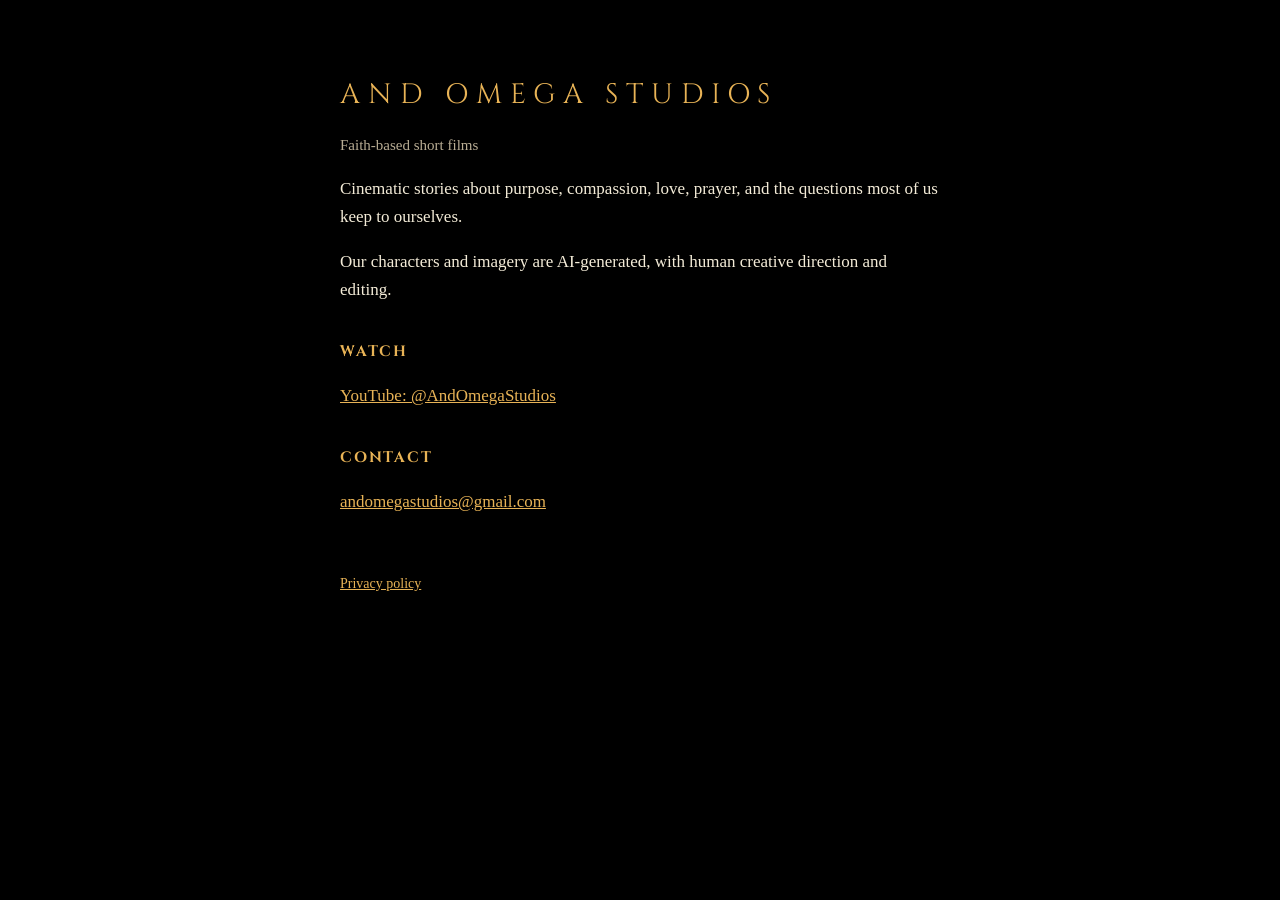
<file: index.html>
<!doctype html>
<html lang="en"><head><meta charset="utf-8"><meta name="viewport" content="width=device-width,initial-scale=1">
<title>AND OMEGA STUDIOS</title><meta name="description" content="Cinematic faith-based short films about purpose, compassion, love, prayer, and life's questions.">
<link rel="preconnect" href="https://fonts.googleapis.com"><link href="https://fonts.googleapis.com/css2?family=Cinzel&display=swap" rel="stylesheet">
<link rel="stylesheet" href="style.css"></head>
<body><main>
<p class="mark">And Omega Studios</p>
<p class="muted">Faith-based short films</p>
<p>Cinematic stories about purpose, compassion, love, prayer, and the questions most of us keep to ourselves.</p>
<p>Our characters and imagery are AI-generated, with human creative direction and editing.</p>
<h2>Watch</h2>
<p><a href="https://www.youtube.com/@AndOmegaStudios">YouTube: @AndOmegaStudios</a></p>
<h2>Contact</h2>
<p><a href="mailto:andomegastudios@gmail.com">andomegastudios@gmail.com</a></p>
<footer><a href="privacy/">Privacy policy</a></footer>
</main></body></html>
</file>
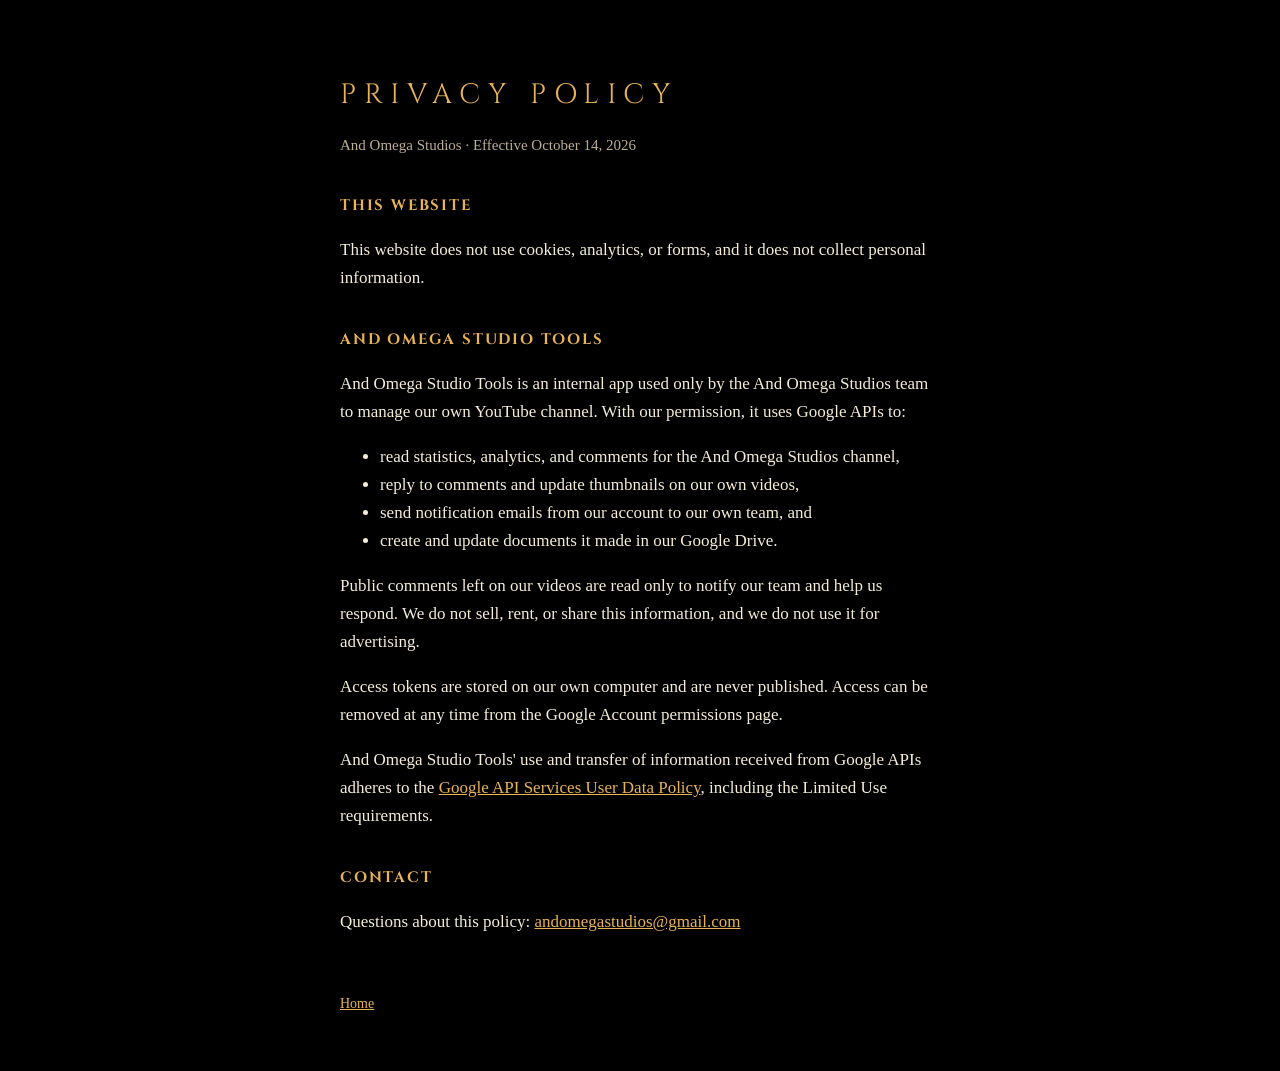
<file: privacy/index.html>
<!doctype html>
<html lang="en"><head><meta charset="utf-8"><meta name="viewport" content="width=device-width,initial-scale=1">
<title>Privacy Policy | AND OMEGA STUDIOS</title>
<link rel="preconnect" href="https://fonts.googleapis.com"><link href="https://fonts.googleapis.com/css2?family=Cinzel&display=swap" rel="stylesheet">
<link rel="stylesheet" href="../style.css"></head>
<body><main>
<p class="mark">Privacy Policy</p>
<p class="muted">And Omega Studios · Effective October 14, 2026</p>

<h2>This website</h2>
<p>This website does not use cookies, analytics, or forms, and it does not collect personal information.</p>

<h2>And Omega Studio Tools</h2>
<p>And Omega Studio Tools is an internal app used only by the And Omega Studios team to manage our own YouTube channel. With our permission, it uses Google APIs to:</p>
<ul>
<li>read statistics, analytics, and comments for the And Omega Studios channel,</li>
<li>reply to comments and update thumbnails on our own videos,</li>
<li>send notification emails from our account to our own team, and</li>
<li>create and update documents it made in our Google Drive.</li>
</ul>
<p>Public comments left on our videos are read only to notify our team and help us respond. We do not sell, rent, or share this information, and we do not use it for advertising.</p>
<p>Access tokens are stored on our own computer and are never published. Access can be removed at any time from the Google Account permissions page.</p>
<p>And Omega Studio Tools' use and transfer of information received from Google APIs adheres to the <a href="https://developers.google.com/terms/api-services-user-data-policy">Google API Services User Data Policy</a>, including the Limited Use requirements.</p>

<h2>Contact</h2>
<p>Questions about this policy: <a href="mailto:andomegastudios@gmail.com">andomegastudios@gmail.com</a></p>
<footer><a href="../">Home</a></footer>
</main></body></html>
</file>
<file: style.css>
:root{--bg:#000;--fg:#f4ecd8;--muted:#b9ad94;--gold:#e8b356}
*{box-sizing:border-box}
body{margin:0;background:var(--bg);color:var(--fg);font:17px/1.65 Georgia,"Times New Roman",serif}
main{max-width:640px;margin:0 auto;padding:72px 20px 56px}
.mark{font-family:Cinzel,serif;letter-spacing:.28em;text-transform:uppercase;color:var(--gold);font-size:28px;margin:0 0 6px}
h2{font-family:Cinzel,serif;letter-spacing:.12em;text-transform:uppercase;color:var(--gold);font-size:15px;margin:36px 0 8px}
p,li{color:var(--fg)} .muted{color:var(--muted);font-size:15px}
a{color:var(--gold)} footer{margin-top:56px;color:var(--muted);font-size:14px}
</file>
